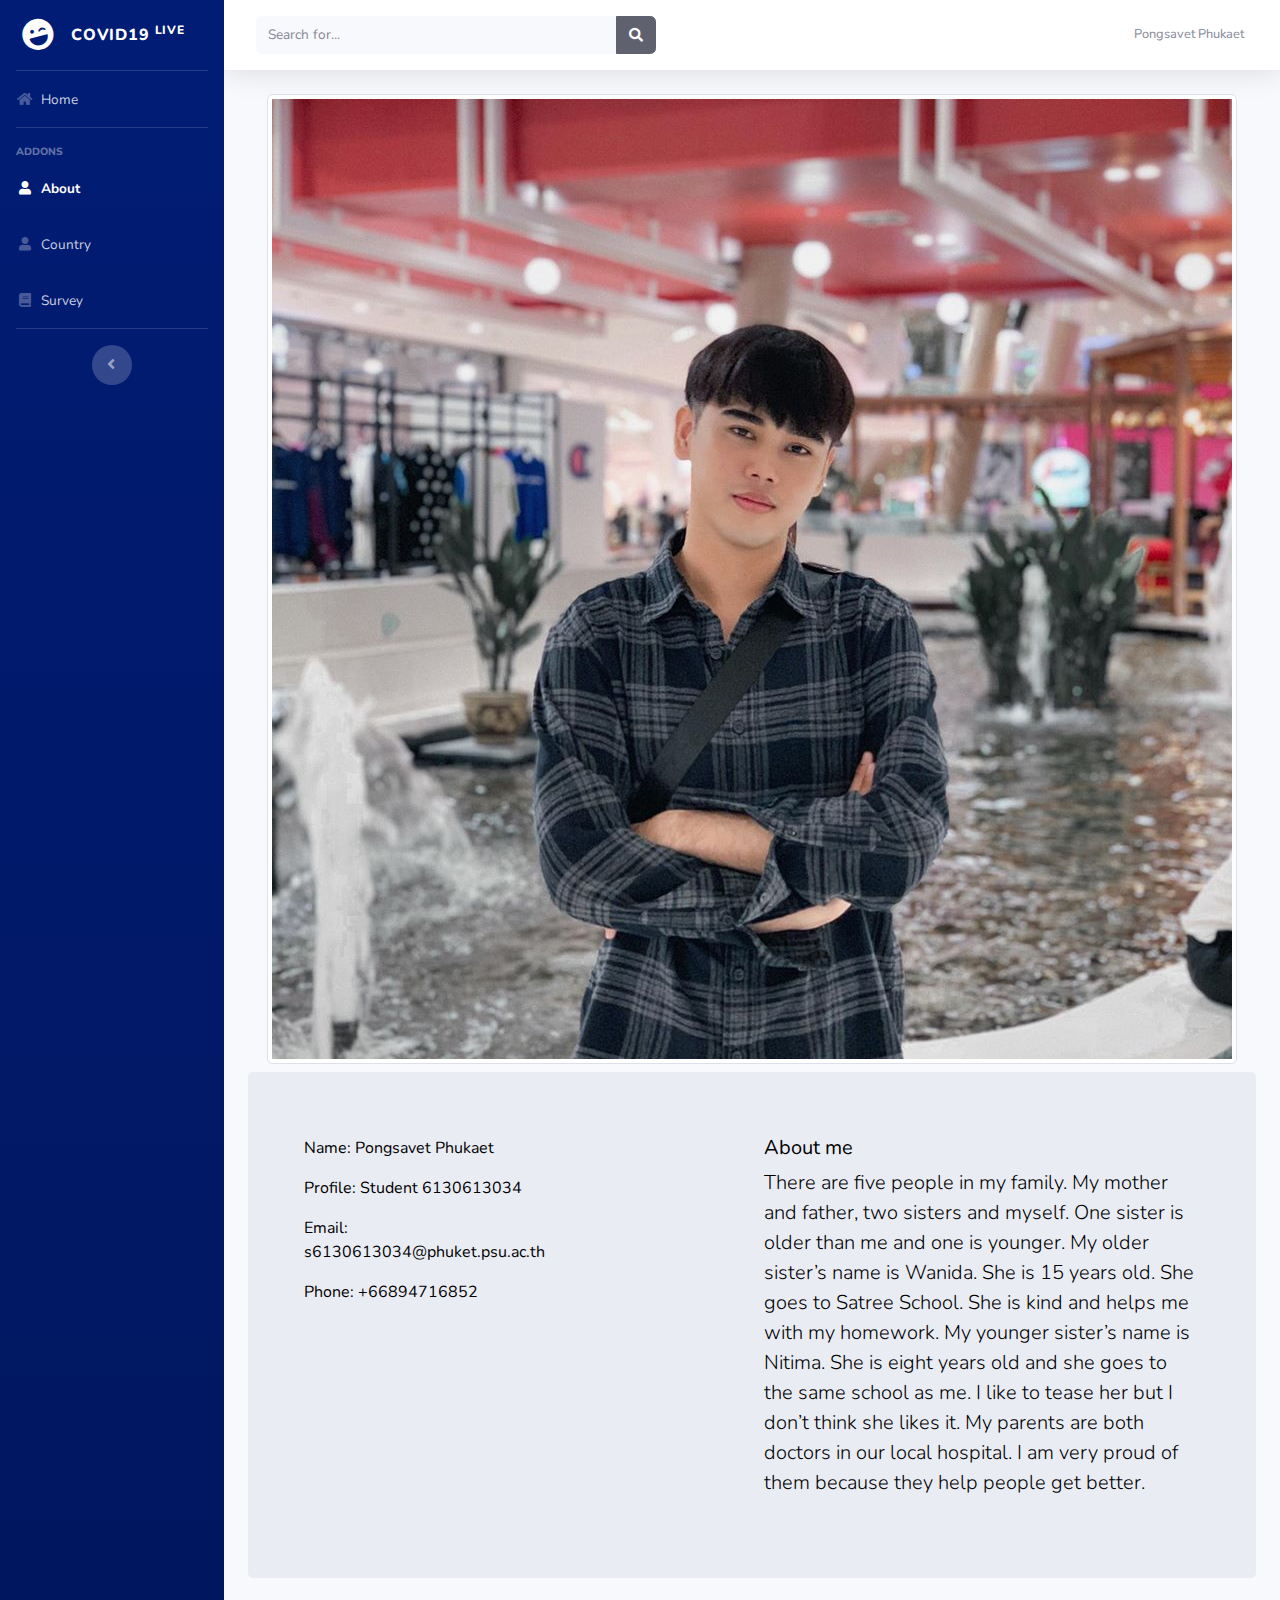
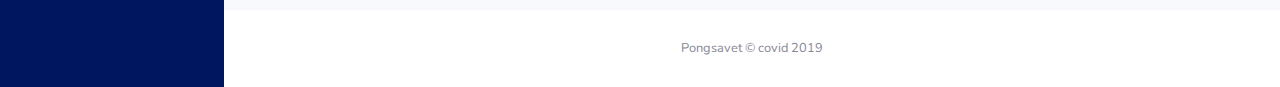
<file: about.html>
<!DOCTYPE html>
<html lang="en">

<head>

  <meta charset="utf-8">
  <meta http-equiv="X-UA-Compatible" content="IE=edge">
  <meta name="viewport" content="width=device-width, initial-scale=1, shrink-to-fit=no">
  <meta name="description" content="">
  <meta name="author" content="">
 
  <title>COVID-19</title>
  <link rel="shortcut icon" href="img/covid.jpg" />
  <!-- Custom fonts for this template-->
  <link href="vendor/fontawesome-free/css/all.min.css" rel="stylesheet" type="text/css">
  <link
    href="https://fonts.googleapis.com/css?family=Nunito:200,200i,300,300i,400,400i,600,600i,700,700i,800,800i,900,900i"
    rel="stylesheet">

  <!-- Custom styles for this template-->
  <link href="css/sb-admin-2.css" rel="stylesheet">

</head>

<body id="page-top">

  <!-- Page Wrapper -->
  <div id="wrapper">

    <!-- Sidebar -->
    <ul class="navbar-nav bg-gradient-primary sidebar sidebar-dark accordion" id="accordionSidebar">

      <!-- Sidebar - Brand -->
      <a class="sidebar-brand d-flex align-items-center justify-content-center" href="index.html">
        <div class="sidebar-brand-icon rotate-n-15">
          <i class="fas fa-laugh-wink"></i>
        </div>
        <div class="sidebar-brand-text mx-3">COVID19 <sup>live</sup></div>
      </a>

      <!-- Divider -->
      <hr class="sidebar-divider my-0">

      <!-- Nav Item - Dashboard -->
      <li class="nav-item">
        <a class="nav-link" href="index.html">
          <i class="fas fa-fw fa-home"></i>
          <span>Home</span></a>
      </li>



      <!-- Divider -->
      <hr class="sidebar-divider">

      <!-- Heading -->
      <div class="sidebar-heading">
        Addons
      </div>

      <!-- Nav Item - About -->
      <li class="nav-item active">
        <a class="nav-link" href="about.html">
          <i class="fas fa-fw fa-user"></i>
          <span>About</span></a>
      </li>
      <!-- Nav Item - country -->
      <li class="nav-item">
        <a class="nav-link" href="country1.html">
          <i class="fas fa-fw fa-user"></i>
          <span>Country</span></a>
      </li>



     
      <!-- Nav Item - Survey -->
      <li class="nav-item">
        <a class="nav-link" href="survey.html">
          <i class="fas fa-fw fa-book""></i>
          <span>Survey</span></a>
      </li>



    

      <!-- Divider -->
      <hr class=" sidebar-divider d-none d-md-block">

            <!-- Sidebar Toggler (Sidebar) -->
            <div class="text-center d-none d-md-inline">
              <button class="rounded-circle border-0" id="sidebarToggle"></button>
            </div>

    </ul>
    <!-- End of Sidebar -->

    <!-- Content Wrapper -->
    <div id="content-wrapper" class="d-flex flex-column">

      <!-- Main Content -->
      <div id="content">

        <!-- Topbar -->
        <nav class="navbar navbar-expand navbar-light bg-white topbar mb-4 static-top shadow">

          <!-- Sidebar Toggle (Topbar) -->
          <button id="sidebarToggleTop" class="btn btn-link d-md-none rounded-circle mr-3">
            <i class="fa fa-bars"></i>
          </button>

          <!-- Topbar Search -->
          <form class="d-none d-sm-inline-block form-inline mr-auto ml-md-3 my-2 my-md-0 mw-100 navbar-search">
            <div class="input-group">
              <input type="text" class="form-control bg-light border-0 small" placeholder="Search for..."
                aria-label="Search" aria-describedby="basic-addon2">
              <div class="input-group-append">
                <button class="btn btn-primary" type="button">
                  <i class="fas fa-search fa-sm"></i>
                </button>
              </div>
            </div>
          </form>

          <!-- Topbar Navbar -->
          <ul class="navbar-nav ml-auto">

            <!-- Nav Item - User Information -->
            <li class="nav-item dropdown no-arrow">
              <a class="nav-link dropdown-toggle" href="#" id="userDropdown" role="button" data-toggle="dropdown"
                aria-haspopup="true" aria-expanded="false">
                <span class="mr-2 d-none d-lg-inline text-gray-600 small">Pongsavet Phukaet</span>

              </a>

            </li>

          </ul>

        </nav>
        <!-- End of Topbar -->


        <div>
          <center>
            <img class="img-thumbnail" src="img/pongsavet.jpg"" alt="" height=" 300px">
          </center>

        </div>
        <div id="page-wrapper">
          <div class="header">
            <h1 class="page-header">

            </h1>
            <div class="container">
              <div class="jumbotron">
                <section id="about" class="about-mf sect-pt4 route">
                  <div class="container">
                    <div class="row">
                      <div class="col-sm-12">
                        <div class="box-shadow-full">
                          <div class="row">
                            <div class="col-md-6">
                              <div class="row">
                                <div class="col-sm-6 col-md-7">
                                  <div class="about-info">
                                    <p><span class="title-s survey">Name: </span> <span class="survey">Pongsavet
                                        Phukaet</span></p>
                                    <p><span class="title-s survey">Profile: </span> <span class="survey">Student
                                        6130613034</span></p>
                                    <p><span class="title-s survey">Email: </span>
                                      <span class="survey">s6130613034@phuket.psu.ac.th</span></p>
                                    <p><span class="title-s survey">Phone: </span>
                                      <span class="survey">+66894716852</span></p>
                                  </div>
                                </div>
                              </div>
                              <div class="skill-mf">
                              </div>
                            </div>
                            <div class="col-md-6">
                              <div class="about-me pt-4 pt-md-0">
                                <div class="title-box-2">
                                  <h5 class="title-left survey">
                                    About me
                                  </h5>
                                </div>
                                <p class="lead survey">
                                  There are five people in my family. My mother and father, two sisters and
                                  myself. One sister is older than me and one is younger. My older sister’s name
                                  is Wanida. She is 15 years old. She goes to Satree School. She is kind and
                                  helps me with my homework. My younger sister’s name is Nitima. She is eight
                                  years old and she goes to the same school as me. I like to tease her but I don’t
                                  think she likes it. My parents are both doctors in our local hospital. I am very
                                  proud of them because they help people get better.
                                </p>

                              </div>
                            </div>
                          </div>
                        </div>
                      </div>
                    </div>
                  </div>
                </section><!-- End About Section -->
              </div>
            </div>
          </div>
        </div>

      </div>



















      <!-- Footer -->
      <footer class="sticky-footer bg-white">
        <div class="container my-auto">
          <div class="copyright text-center my-auto">
            <span>Pongsavet &copy; covid 2019</span>
          </div>
        </div>
      </footer>
      <!-- End of Footer -->

    </div>
    <!-- End of Content Wrapper -->

  </div>
  <!-- End of Page Wrapper -->

  <!-- Scroll to Top Button-->
  <a class="scroll-to-top rounded" href="#page-top">
    <i class="fas fa-angle-up"></i>
  </a>

  <!-- Logout Modal-->
  <div class="modal fade" id="logoutModal" tabindex="-1" role="dialog" aria-labelledby="exampleModalLabel"
    aria-hidden="true">
    <div class="modal-dialog" role="document">
      <div class="modal-content">
        <div class="modal-header">
          <h5 class="modal-title" id="exampleModalLabel">Ready to Leave?</h5>
          <button class="close" type="button" data-dismiss="modal" aria-label="Close">
            <span aria-hidden="true">×</span>
          </button>
        </div>
        <div class="modal-body">Select "Logout" below if you are ready to end your current session.</div>
        <div class="modal-footer">
          <button class="btn btn-secondary" type="button" data-dismiss="modal">Cancel</button>
          <a class="btn btn-primary" href="login.html">Logout</a>
        </div>
      </div>
    </div>
  </div>


  <!-- Bootstrap core JavaScript-->
  <script src="vendor/jquery/jquery.min.js"></script>
  <script src="vendor/bootstrap/js/bootstrap.bundle.min.js"></script>

  <!-- Core plugin JavaScript-->
  <script src="vendor/jquery-easing/jquery.easing.min.js"></script>

  <!-- Custom scripts for all pages-->
  <script src="js/sb-admin-2.min.js"></script>

  <!-- Page level plugins -->
  <script src="vendor/chart.js/Chart.min.js"></script>

  <!-- Page level custom scripts -->
  <script src="js/demo/chart-area-demo.js"></script>
  <script src="js/demo/chart-pie-demo.js"></script>

</body>

</html>
</file>
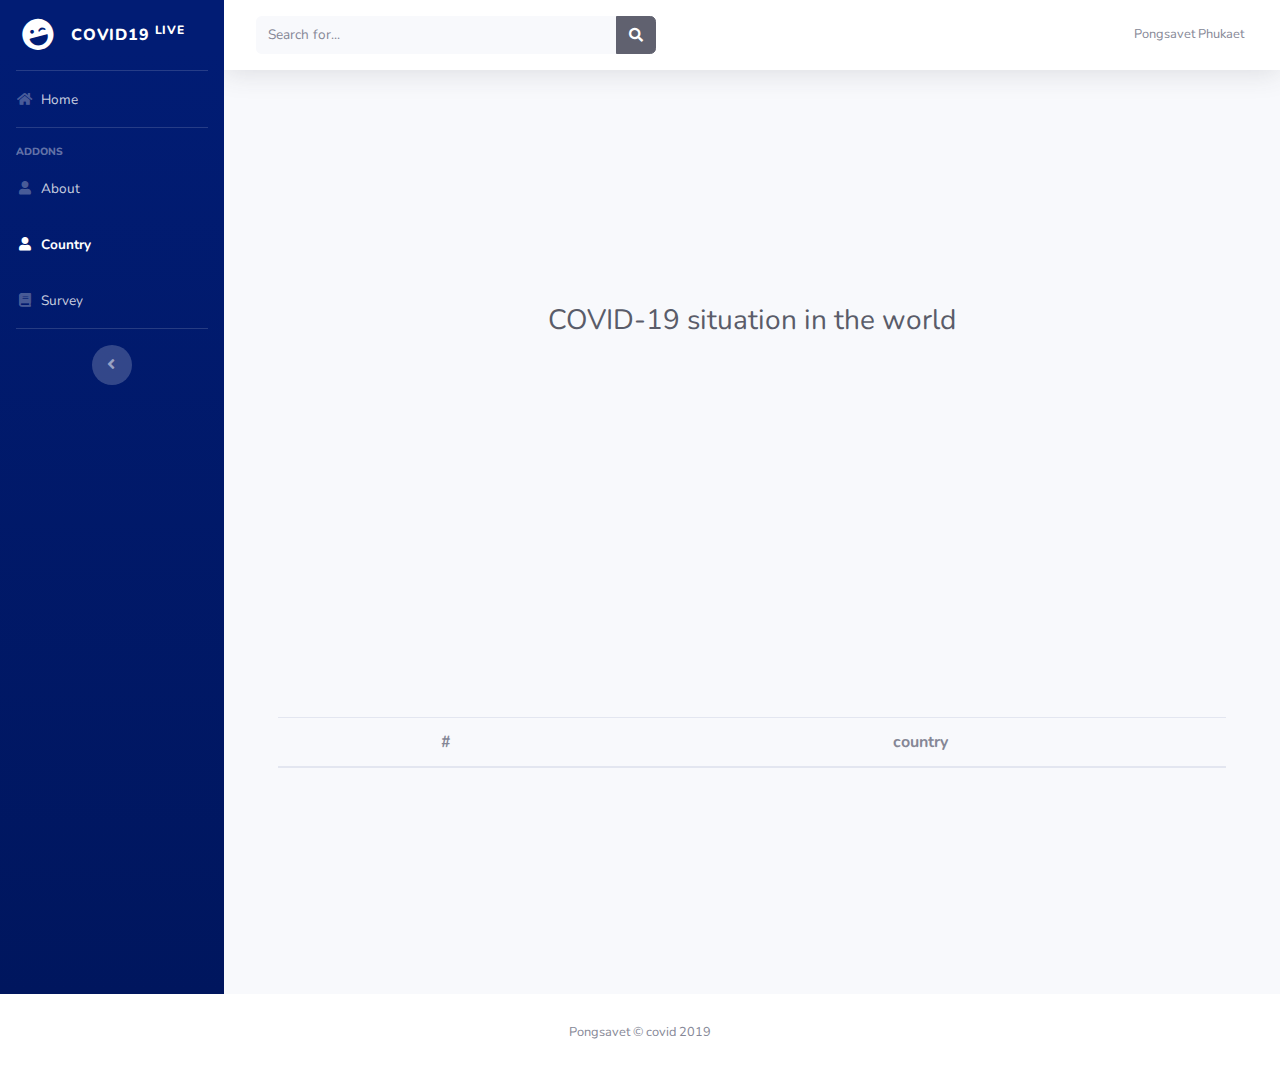
<file: country1.html>
<!DOCTYPE html>
<html lang="en">

<head>

  <meta charset="utf-8">
  <meta http-equiv="X-UA-Compatible" content="IE=edge">
  <meta name="viewport" content="width=device-width, initial-scale=1, shrink-to-fit=no">
  <meta name="description" content="">
  <meta name="author" content="">
  <title>COVID-19</title>
  <link rel="shortcut icon" href="img/covid.jpg" />
  <!-- Custom fonts for this template-->
  <link href="vendor/fontawesome-free/css/all.min.css" rel="stylesheet" type="text/css">
  <link
    href="https://fonts.googleapis.com/css?family=Nunito:200,200i,300,300i,400,400i,600,600i,700,700i,800,800i,900,900i"
    rel="stylesheet">

  <!-- Custom styles for this template-->
  <link href="css/sb-admin-2.css" rel="stylesheet">

</head>

<body id="page-top">

  <!-- Page Wrapper -->
  <div id="wrapper">

    <!-- Sidebar -->
    <ul class="navbar-nav bg-gradient-primary sidebar sidebar-dark accordion" id="accordionSidebar">

      <!-- Sidebar - Brand -->
      <a class="sidebar-brand d-flex align-items-center justify-content-center" href="index.html">
        <div class="sidebar-brand-icon rotate-n-15">
          <i class="fas fa-laugh-wink"></i>
        </div>
        <div class="sidebar-brand-text mx-3">COVID19 <sup>live</sup></div>
      </a>

      <!-- Divider -->
      <hr class="sidebar-divider my-0">

      <!-- Nav Item - Dashboard -->
      <li class="nav-item ">
        <a class="nav-link" href="index.html">
          <i class="fas fa-fw fa-home"></i>
          <span>Home</span></a>
      </li>



      <!-- Divider -->
      <hr class="sidebar-divider">

      <!-- Heading -->
      <div class="sidebar-heading">
        Addons
      </div>

      <!-- Nav Item - About -->
      <li class="nav-item">
        <a class="nav-link" href="about.html">
          <i class="fas fa-fw fa-user"></i>
          <span>About</span></a>
      </li>

      <!-- Nav Item - country -->
      <li class="nav-item active">
        <a class="nav-link" href="country1.html">
          <i class="fas fa-fw fa-user"></i>
          <span>Country</span></a>
      </li>

   
    
        
      <!-- Nav Item - Survey -->
      <li class="nav-item">
        <a class="nav-link" href="survey.html">
          <i class="fas fa-fw fa-book""></i>
          <span>Survey</span></a>
      </li>



    

      <!-- Divider -->
      <hr class=" sidebar-divider d-none d-md-block">

            <!-- Sidebar Toggler (Sidebar) -->
            <div class="text-center d-none d-md-inline">
              <button class="rounded-circle border-0" id="sidebarToggle"></button>
            </div>

    </ul>
    <!-- End of Sidebar -->

    <!-- Content Wrapper -->
    <div id="content-wrapper" class="d-flex flex-column">

      <!-- Main Content -->
      <div id="content">

        <!-- Topbar -->
        <nav class="navbar navbar-expand navbar-light bg-white topbar mb-4 static-top shadow">

          <!-- Sidebar Toggle (Topbar) -->
          <button id="sidebarToggleTop" class="btn btn-link d-md-none rounded-circle mr-3">
            <i class="fa fa-bars"></i>
          </button>

          <!-- Topbar Search -->
          <form class="d-none d-sm-inline-block form-inline mr-auto ml-md-3 my-2 my-md-0 mw-100 navbar-search">
            <div class="input-group">
              <input type="text" class="form-control bg-light border-0 small" placeholder="Search for..."
                aria-label="Search" aria-describedby="basic-addon2">
              <div class="input-group-append">
                <button class="btn btn-primary" type="button">
                  <i class="fas fa-search fa-sm"></i>
                </button>
              </div>
            </div>
          </form>

          <!-- Topbar Navbar -->
          <ul class="navbar-nav ml-auto">

            <!-- Nav Item - User Information -->
            <li class="nav-item dropdown no-arrow">
              <a class="nav-link dropdown-toggle" href="#" id="userDropdown" role="button" data-toggle="dropdown"
                aria-haspopup="true" aria-expanded="false">
                <span class="mr-2 d-none d-lg-inline text-gray-600 small">Pongsavet Phukaet</span>

              </a>

            </li>

          </ul>

        </nav>
        <!-- End of Topbar -->



        <!-- Begin Page Content -->
        <div class="container-fluid">

          <div class="limiter">
            <div class="container-table100">

              <div class="d-sm-flex align-items-center justify-content-between mb-4">
                <h1 class="h3 mb-0 text-gray-800">COVID-19 situation in the world</h1>
              </div>

              <div class="wrap-table100">
                <div class="table100">

                <table class="table table-hover ">
                  <thead>
                    <tr>
                      <th class="column1">#</th>
                      <th class="column2">country</th>
                    </tr>
                  </thead>
                  <tbody id="data" class="tt">
                  </tbody>
                </table>

                </div>
              </div>
            </div>
          </div>



        </div>



        </div>
      </div>

    </div>
    <!-- /.container-fluid -->

  </div>
  <!-- End of Main Content -->



        <!-- Footer -->
        <footer class="sticky-footer bg-white">
          <div class="container my-auto">
            <div class="copyright text-center my-auto">
              <span>Pongsavet &copy; covid 2019</span>
            </div>
          </div>
        </footer>
        <!-- End of Footer -->

      </div>
      <!-- End of Content Wrapper -->

    </div>
    <!-- End of Page Wrapper -->

    <!-- Scroll to Top Button-->
    <a class="scroll-to-top rounded" href="#page-top">
      <i class="fas fa-angle-up"></i>
    </a>

    <!-- Logout Modal-->
    <div class="modal fade" id="logoutModal" tabindex="-1" role="dialog" aria-labelledby="exampleModalLabel"
      aria-hidden="true">
      <div class="modal-dialog" role="document">
        <div class="modal-content">
          <div class="modal-header">
            <h5 class="modal-title" id="exampleModalLabel">Ready to Leave?</h5>
            <button class="close" type="button" data-dismiss="modal" aria-label="Close">
              <span aria-hidden="true">×</span>
            </button>
          </div>
          <div class="modal-body">Select "Logout" below if you are ready to end your current session.</div>
          <div class="modal-footer">
            <button class="btn btn-secondary" type="button" data-dismiss="modal">Cancel</button>
            <a class="btn btn-primary" href="login.html">Logout</a>
          </div>
        </div>
      </div>
    </div>

    <!-- Optional JavaScript -->
    <!-- jQuery first, then Popper.js, then Bootstrap JS -->
    <script src="https://code.jquery.com/jquery-3.3.1.min.js"></script>
    <script src="https://cdnjs.cloudflare.com/ajax/libs/popper.js/1.14.7/umd/popper.min.js"
      integrity="sha384-UO2eT0CpHqdSJQ6hJty5KVphtPhzWj9WO1clHTMGa3JDZwrnQq4sF86dIHNDz0W1"
      crossorigin="anonymous"></script>
    <script src="https://stackpath.bootstrapcdn.com/bootstrap/4.3.1/js/bootstrap.min.js"
      integrity="sha384-JjSmVgyd0p3pXB1rRibZUAYoIIy6OrQ6VrjIEaFf/nJGzIxFDsf4x0xIM+B07jRM"
      crossorigin="anonymous"></script>
    <script src="./index.js"></script>

    <!-- Bootstrap core JavaScript-->
    <script src="vendor/jquery/jquery.min.js"></script>
    <script src="vendor/bootstrap/js/bootstrap.bundle.min.js"></script>

    <!-- Core plugin JavaScript-->
    <script src="vendor/jquery-easing/jquery.easing.min.js"></script>

    <!-- Custom scripts for all pages-->
    <script src="js/sb-admin-2.min.js"></script>

    <!-- Page level plugins -->
    <script src="vendor/chart.js/Chart.min.js"></script>

    <!-- Page level custom scripts -->
    <script src="js/demo/chart-area-demo.js"></script>
    <script src="js/demo/chart-pie-demo.js"></script>

</body>

</html>
</file>
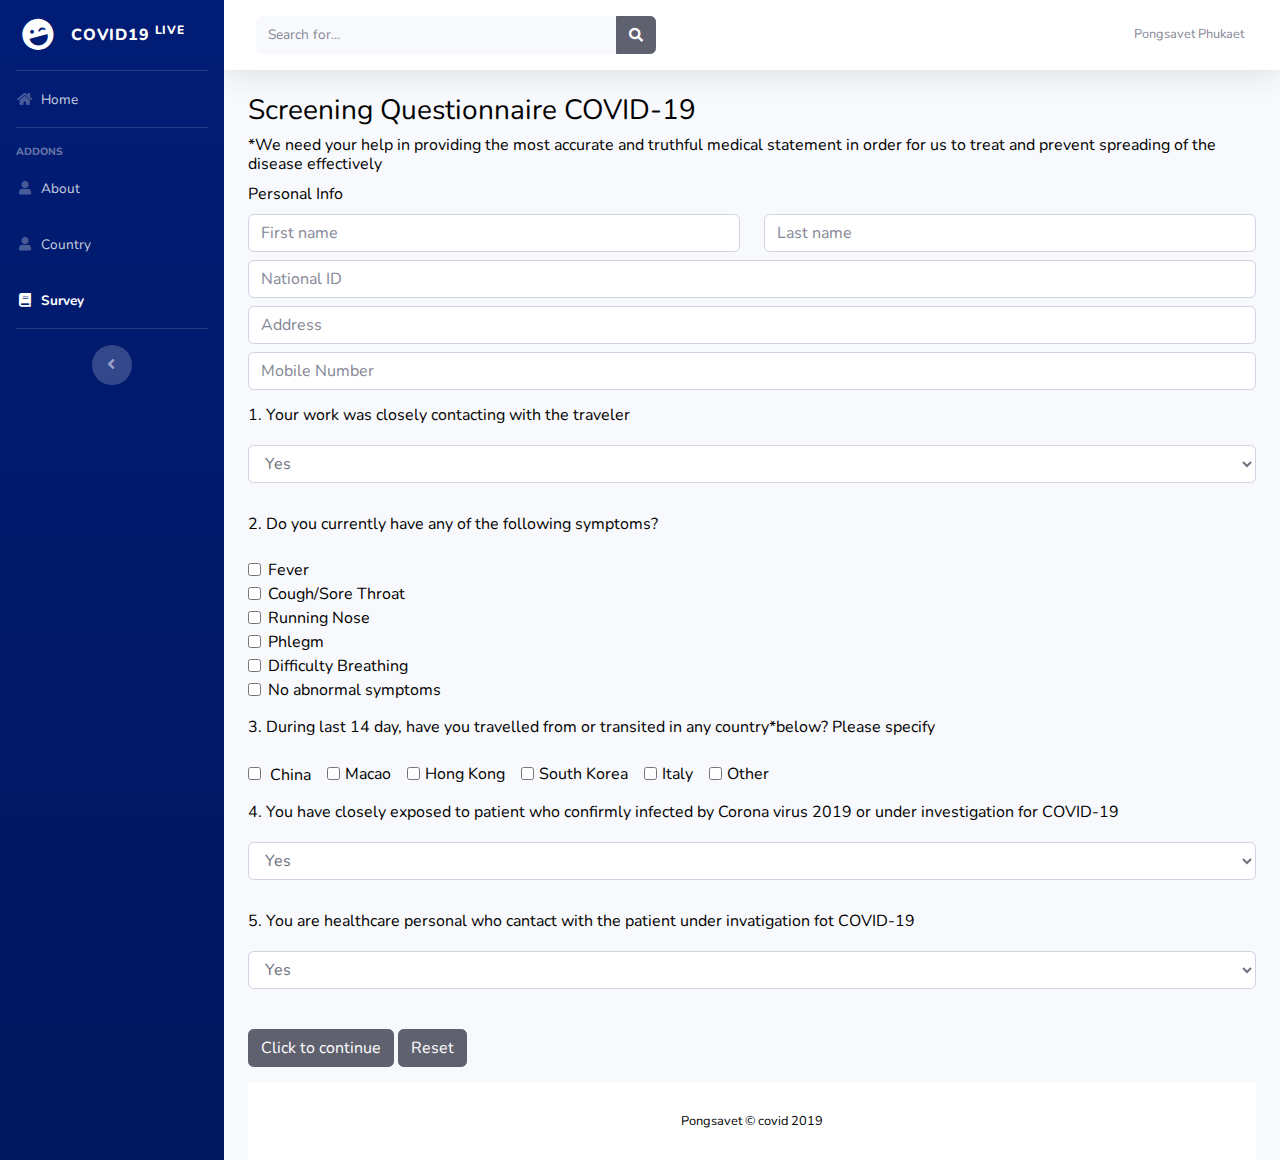
<file: survey.html>
<!DOCTYPE html>
<html lang="en">

<head>

  <meta charset="utf-8">
  <meta http-equiv="X-UA-Compatible" content="IE=edge">
  <meta name="viewport" content="width=device-width, initial-scale=1, shrink-to-fit=no">
  <meta name="description" content="">
  <meta name="author" content="">
  <title>COVID-19</title>
  <link rel="shortcut icon" href="img/covid.jpg" />
  <!-- Custom fonts for this template-->
  <link href="vendor/fontawesome-free/css/all.min.css" rel="stylesheet" type="text/css">
  <link
    href="https://fonts.googleapis.com/css?family=Nunito:200,200i,300,300i,400,400i,600,600i,700,700i,800,800i,900,900i"
    rel="stylesheet">

  <!-- Custom styles for this template-->
  <link href="css/sb-admin-2.css" rel="stylesheet">

</head>

<body id="page-top">

  <!-- Page Wrapper -->
  <div id="wrapper">

    <!-- Sidebar -->
    <ul class="navbar-nav bg-gradient-primary sidebar sidebar-dark accordion" id="accordionSidebar">

      <!-- Sidebar - Brand -->
      <a class="sidebar-brand d-flex align-items-center justify-content-center" href="index.html">
        <div class="sidebar-brand-icon rotate-n-15">
          <i class="fas fa-laugh-wink"></i>
        </div>
        <div class="sidebar-brand-text mx-3">COVID19 <sup>live</sup></div>
      </a>

      <!-- Divider -->
      <hr class="sidebar-divider my-0">

      <!-- Nav Item - Dashboard -->
      <li class="nav-item">
        <a class="nav-link" href="index.html">
          <i class="fas fa-fw fa-home"></i>
          <span>Home</span></a>
      </li>



      <!-- Divider -->
      <hr class="sidebar-divider">

      <!-- Heading -->
      <div class="sidebar-heading">
        Addons
      </div>

      <!-- Nav Item - About -->
      <li class="nav-item">
        <a class="nav-link" href="about.html">
          <i class="fas fa-fw fa-user"></i>
          <span>About</span></a>
      </li>
      <!-- Nav Item - country -->
      <li class="nav-item">
        <a class="nav-link" href="country1.html">
          <i class="fas fa-fw fa-user"></i>
          <span>Country</span></a>
      </li>



    

      <!-- Nav Item - Survey -->
      <li class="nav-item  active">
        <a class="nav-link" href="survey.html">
          <i class="fas fa-fw fa-book""></i>
          <span>Survey</span></a>
      </li>



    

      <!-- Divider -->
      <hr class=" sidebar-divider d-none d-md-block">

            <!-- Sidebar Toggler (Sidebar) -->
            <div class="text-center d-none d-md-inline">
              <button class="rounded-circle border-0" id="sidebarToggle"></button>
            </div>

    </ul>
    <!-- End of Sidebar -->

    <!-- Content Wrapper -->
    <div id="content-wrapper" class="d-flex flex-column">

      <!-- Main Content -->
      <div id="content">

        <!-- Topbar -->
        <nav class="navbar navbar-expand navbar-light bg-white topbar mb-4 static-top shadow">

          <!-- Sidebar Toggle (Topbar) -->
          <button id="sidebarToggleTop" class="btn btn-link d-md-none rounded-circle mr-3">
            <i class="fa fa-bars"></i>
          </button>

          <!-- Topbar Search -->
          <form class="d-none d-sm-inline-block form-inline mr-auto ml-md-3 my-2 my-md-0 mw-100 navbar-search">
            <div class="input-group">
              <input type="text" class="form-control bg-light border-0 small" placeholder="Search for..."
                aria-label="Search" aria-describedby="basic-addon2">
              <div class="input-group-append">
                <button class="btn btn-primary" type="button">
                  <i class="fas fa-search fa-sm"></i>
                </button>
              </div>
            </div>
          </form>

          <!-- Topbar Navbar -->
          <ul class="navbar-nav ml-auto">

            <!-- Nav Item - User Information -->
            <li class="nav-item dropdown no-arrow">
              <a class="nav-link dropdown-toggle" href="#" id="userDropdown" role="button" data-toggle="dropdown"
                aria-haspopup="true" aria-expanded="false">
                <span class="mr-2 d-none d-lg-inline text-gray-600 small">Pongsavet Phukaet</span>

              </a>

            </li>

          </ul>

        </nav>
        <!-- End of Topbar -->
    <div class="container survey">

        <h3 class="display-7">Screening Questionnaire COVID-19</h3>
        <h6>*We need your help in providing the most accurate and truthful medical statement
            in order for us to treat
            and prevent spreading of the disease effectively</h6>
        <form action="#" id="mainform" novalidate>
            <div class="form-group">
                <label for="">Personal Info</label>
                
                <div class="row">
                    <div class="col">
                        <input type="text" required name="fname" id="fname"
                            class="form-control" placeholder="First name">
                        <div class="valid-feedback">
                            Looks Good!
                        </div>
                        <div class="invalid-feedback">
                            Please fill in your name
                        </div>
                    </div>
                    <div class="col">
                        <input type="text" required name="lname" id="lname"
                            class="form-control" placeholder="Last name">
                        <div class="valid-feedback">
                            Looks Good!
                        </div>
                        <div class="invalid-feedback">
                            Please fill in your lastname
                        </div>
                    </div>
                </div>
                <div class="row mt-2">
                    <div class="col">
                        <input type="text" required name="id" id="email"
                            class="form-control" placeholder="National ID">
                        <div class="valid-feedback">
                            Looks Good!
                        </div>
                        <div class="invalid-feedback">
                            Please fill in your National ID
                        </div>
                    </div>
                </div>

                <div class="row mt-2">
                    <div class="col">
                        <input type="text" required name="address" id="address"
                            class="form-control" placeholder="Address">
                        <div class="valid-feedback">
                            Looks Good!
                        </div>
                        <div class="invalid-feedback">
                            Please fill in your Address
                        </div>
                    </div>
                </div>
                <div class="row mt-2">
                    <div class="col">
                        <input type="text" pattern="[0-9]{3}-[0-9]{7}" required name="tel"
                            id="tel" class="form-control" placeholder="Mobile Number">
                        <div class="valid-feedback">
                            Looks Good!
                        </div>
                        <div class="invalid-feedback">
                            Please fill in your Mobile number
                        </div>
                    </div>
                </div>
                <div class="form-group">

                    <label for="" class="mt-3">
                        <h6>1. Your work was closely contacting with the traveler</h6>
                    </label>
                    <div class="row mt-1">
                        <div class="col">


                            <div class="form-group">

                                <select class="form-control" name="work" id="">
                                    <option>Yes</option>
                                    <option>No</option>

                                </select>
                            </div>

                        </div>
                    </div>

                    <label for="" class="mt-3">
                        <h6>2. Do you currently have any of the following symptoms?</h6>
                    </label>
                    <div class="row mt-2">
                        <div class="col">
                            <div class="form-check form-check">
                                <label class="form-check-label">
                                    <input class="form-check-input" type="checkbox"
                                        id="inlineCheckbox1" value="option1">
                                    <label class="form-check-label"
                                        for="inlineCheckbox1">Fever</label>
                            </div>
                            <div class="form-check form-check">
                                <label class="form-check-label">
                                    <input class="form-check-input" type="checkbox"
                                        id="inlineCheckbox1" value="option1">
                                    <label class="form-check-label"
                                        for="inlineCheckbox1">Cough/Sore Throat</label>
                            </div>
                            <div class="form-check form-check">
                                <input class="form-check-input" type="checkbox"
                                    id="inlineCheckbox1" value="option1">
                                <label class="form-check-label"
                                    for="inlineCheckbox1">Running Nose</label>
                            </div>
                            <div class="form-check form-check">
                                <input class="form-check-input" type="checkbox"
                                    id="inlineCheckbox1" value="option1">
                                <label class="form-check-label"
                                    for="inlineCheckbox1">Phlegm</label>
                            </div>
                            <div class="form-check form-check">
                                <input class="form-check-input" type="checkbox"
                                    id="inlineCheckbox1" value="option1">
                                <label class="form-check-label"
                                    for="inlineCheckbox1">Difficulty Breathing</label>
                                </label>
                            </div>
                            <div class="form-check form-check">
                                <input class="form-check-input" type="checkbox"
                                    id="inlineCheckbox1" value="option1">
                                <label class="form-check-label" for="inlineCheckbox1">No
                                    abnormal symptoms</label>
                                </label>
                            </div>
                        </div>
                        
                    </div>

                    <label for="" class="mt-3">
                        <h6>3. During last 14 day, have you travelled from or transited in
                            any country*below? Please specify
                        </h6>
                    </label>
                    <div class="row mt-2">
                        <div class="col">
                            <div class="form-check form-check-inline">
                                <label class="form-check-label">
                                    <input class="form-check-input" type="checkbox"
                                        id="inlineCheckbox1" value="option1">
                                    <label class="form-check-label"
                                        for="inlineCheckbox1">China</label>
                            </div>
                            <div class="form-check form-check-inline">
                                <input class="form-check-input" type="checkbox"
                                    id="inlineCheckbox1" value="option1">
                                <label class="form-check-label"
                                    for="inlineCheckbox1">Macao</label>
                            </div>
                            <div class="form-check form-check-inline">
                                <input class="form-check-input" type="checkbox"
                                    id="inlineCheckbox1" value="option1">
                                <label class="form-check-label" for="inlineCheckbox1">Hong
                                    Kong</label>
                                </label>
                            </div>
                            <div class="form-check form-check-inline">
                                <input class="form-check-input" type="checkbox"
                                    id="inlineCheckbox1" value="option1">
                                <label class="form-check-label" for="inlineCheckbox1">South
                                    Korea</label>
                                </label>
                            </div>
                            <div class="form-check form-check-inline">
                                <input class="form-check-input" type="checkbox"
                                    id="inlineCheckbox1" value="option1">
                                <label class="form-check-label"
                                    for="inlineCheckbox1">Italy</label>
                                </label>
                            </div>
                            <div class="form-check form-check-inline">
                                <input class="form-check-input" type="checkbox"
                                    id="inlineCheckbox1" value="option1">
                                <label class="form-check-label"
                                    for="inlineCheckbox1">Other</label>
                                </label>
                            </div>
                        </div>
                    </div>
                    <label for="" class="mt-3">
                        <h6>4. You have closely exposed to patient who confirmly infected by
                            Corona virus 2019 or under
                            investigation for COVID-19</h6>
                    </label>
                    <div class="row mt-1">
                        <div class="col">
                            <div class="form-group">

                                <select class="form-control" name="work" id="">
                                    <option>Yes</option>
                                    <option>No</option>

                                </select>
                            </div>
                        </div>
                    </div>

                    <label for="" class="mt-3">
                        <h6>5. You are healthcare personal who cantact with the patient
                            under invatigation fot COVID-19</h6>
                    </label>
                    <div class="row mt-1">
                        <div class="col">
                            <div class="form-group">

                                <select class="form-control" name="work" id="">
                                    <option>Yes</option>
                                    <option>No</option>

                                </select>
                            </div>
                        </div>
                    </div>

                    <div class="row mt-3">
                        <div class="col">
                            <button type="submit" class="btn btn-primary mt-2">Click to
                                continue</button>
                            <button type="reset" class="btn btn-primary mt-2">Reset</button>
                        </div>
                    </div>
                </div>
        </form>






    </div>
        



      <!-- Footer -->
      <footer class="sticky-footer bg-white">
        <div class="container my-auto">
          <div class="copyright text-center my-auto">
            <span>Pongsavet &copy; covid 2019</span>
          </div>
        </div>
      </footer>
      <!-- End of Footer -->

    </div>
    <!-- End of Content Wrapper -->

  </div>
  <!-- End of Page Wrapper -->

  <!-- Scroll to Top Button-->
  <a class="scroll-to-top rounded" href="#page-top">
    <i class="fas fa-angle-up"></i>
  </a>

  <!-- Logout Modal-->
  <div class="modal fade" id="logoutModal" tabindex="-1" role="dialog" aria-labelledby="exampleModalLabel"
    aria-hidden="true">
    <div class="modal-dialog" role="document">
      <div class="modal-content">
        <div class="modal-header">
          <h5 class="modal-title" id="exampleModalLabel">Ready to Leave?</h5>
          <button class="close" type="button" data-dismiss="modal" aria-label="Close">
            <span aria-hidden="true">×</span>
          </button>
        </div>
        <div class="modal-body">Select "Logout" below if you are ready to end your current session.</div>
        <div class="modal-footer">
          <button class="btn btn-secondary" type="button" data-dismiss="modal">Cancel</button>
          <a class="btn btn-primary" href="login.html">Logout</a>
        </div>
      </div>
    </div>
  </div>


  <!-- Bootstrap core JavaScript-->
  <script src="vendor/jquery/jquery.min.js"></script>
  <script src="vendor/bootstrap/js/bootstrap.bundle.min.js"></script>

  <!-- Core plugin JavaScript-->
  <script src="vendor/jquery-easing/jquery.easing.min.js"></script>

  <!-- Custom scripts for all pages-->
  <script src="js/sb-admin-2.min.js"></script>

  <!-- Page level plugins -->
  <script src="vendor/chart.js/Chart.min.js"></script>

  <!-- Page level custom scripts -->
  <script src="js/demo/chart-area-demo.js"></script>
  <script src="js/demo/chart-pie-demo.js"></script>

  <script>
    $(function(){
        $("#mainform").submit(function(event){
            console.log("submitted");
            if($("#mainform")[0].checkValidity()==false){
                event.preventDefault();
            }
            $("#mainform").addClass("was-validated");
        })


    })
</script>

</body>

</html>
</file>
